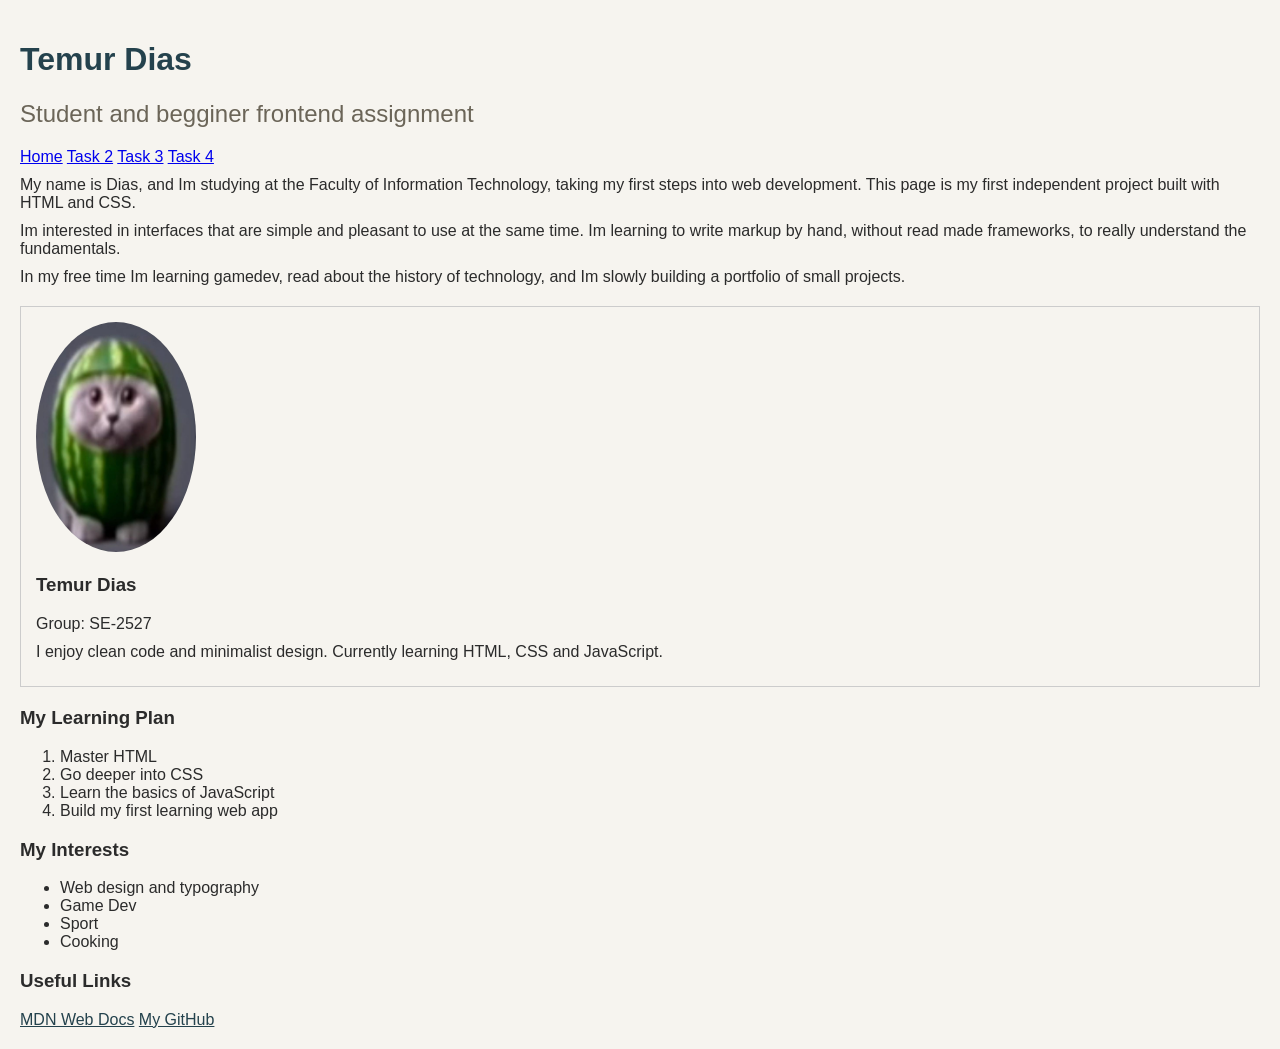
<file: index.html>
<!DOCTYPE html>
<html lang="en">
<head>
  <meta charset="UTF-8">
  <meta name="viewport" content="width=device-width, initial-scale=1.0">
  <title>Temur Dias — Personal Page</title>
  <link rel="stylesheet" href="styles.css">
</head>
<body>

  <header class="site-header">
    <h1>Temur Dias</h1>
    <h2 id="tagline">Student and begginer frontend assignment</h2>
  </header>
     <nav class="main-nav">
      <a href="index.html" class="active">Home</a>
      <a href="task2.html">Task 2</a>
      <a href="task3.html">Task 3</a>
      <a href="task4.html">Task 4</a>
    </nav>

  <main>
    <section class="intro">
      <p>
        My name is Dias, and Im studying at the Faculty of Information
        Technology, taking my first steps into web development. This page is
        my first independent project built with HTML and CSS.
      </p>
      <p class="highlight">
        Im interested in interfaces that are simple and pleasant to use at
        the same time. Im learning to write markup by hand, without read made
        frameworks, to really understand the fundamentals.
      </p>
      <p>
        In my free time Im learning gamedev, read about the history of technology,
        and Im slowly building a portfolio of small projects.
      </p>
    </section>

    <section class="profile-card" id="profile">
      <img src="kotarbuz.jpg" alt="Profile photo of Temur Dias" class="avatar">
      <div class="profile-info">
        <h3>Temur Dias</h3>
        <p class="group">Group: SE-2527</p>
        <p class="bio">I enjoy clean code and minimalist design. Currently learning HTML, CSS and JavaScript.</p>
      </div>
    </section>

    <section class="lists">
      <div class="list-block">
        <h3>My Learning Plan</h3>
        <ol>
          <li>Master HTML</li>
          <li>Go deeper into CSS</li>
          <li>Learn the basics of JavaScript</li>
          <li>Build my first learning web app</li>
        </ol>
      </div>

      <div class="list-block">
        <h3>My Interests</h3>
        <ul>
          <li>Web design and typography</li>
          <li>Game Dev</li>
          <li>Sport</li>
          <li>Cooking</li>
        </ul>
      </div>
    </section>

    <section class="links">
      <h3>Useful Links</h3>
      <a href="https://developer.mozilla.org/en-US/" target="_blank" class="link-item">MDN Web Docs</a>
      <a href="https://github.com/Westikpolods" target="_blank" class="link-item">My GitHub</a>
    </section>
  </main>

</body>
</html>
</file>
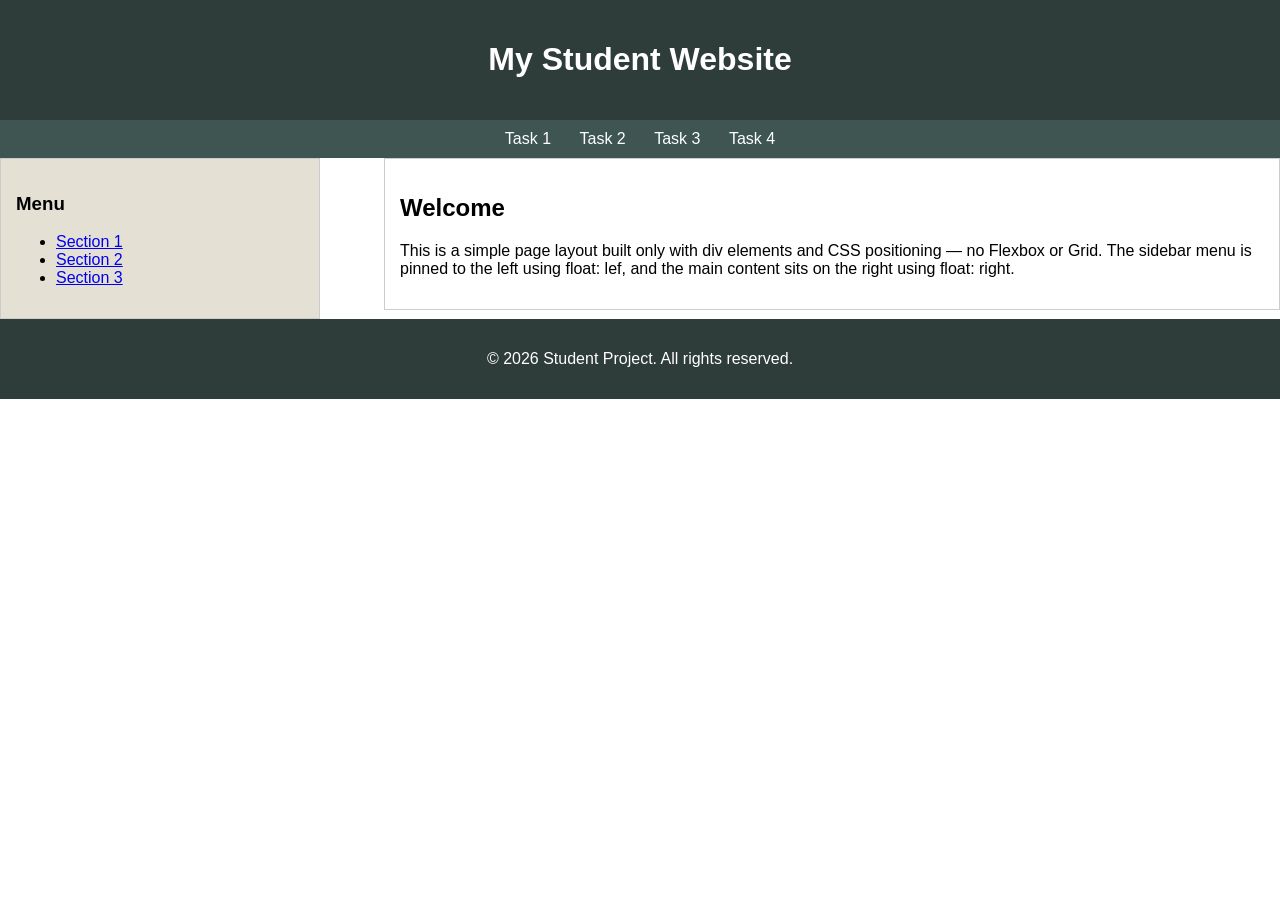
<file: task2.html>
<!DOCTYPE html>
<html lang="en">
<head>
  <meta charset="UTF-8">
  <meta name="viewport" content="width=device-width, initial-scale=1.0">
  <title>Task 2</title>
  <link rel="stylesheet" href="task2.css">
</head>
<body>

  <div class="header">
    <h1>My Student Website</h1>
  </div>

  <div class="navbar">
    <a href="index.html">Task 1</a>
    <a href="task2.html">Task 2</a>
    <a href="task3.html">Task 3</a>
    <a href="task4.html">Task 4</a>
  </div>

  <div class="content-wrapper">

    <div class="sidebar">
      <h3>Menu</h3>
      <ul>
        <li><a href="#">Section 1</a></li>
        <li><a href="#">Section 2</a></li>
        <li><a href="#">Section 3</a></li>
      </ul>
    </div>

    <div class="aside">
      <h2>Welcome</h2>
      <p>
        This is a simple page layout built only with div
        elements and CSS positioning — no Flexbox or Grid. The sidebar menu is
        pinned to the left using float: lef, and the main
        content sits on the right using float: right.
      </p>
    </div>

    <div class="clear"></div>
  </div>

  <div class="footer">
    <p>&copy; 2026 Student Project. All rights reserved.</p>
  </div>

</body>
</html>
</file>
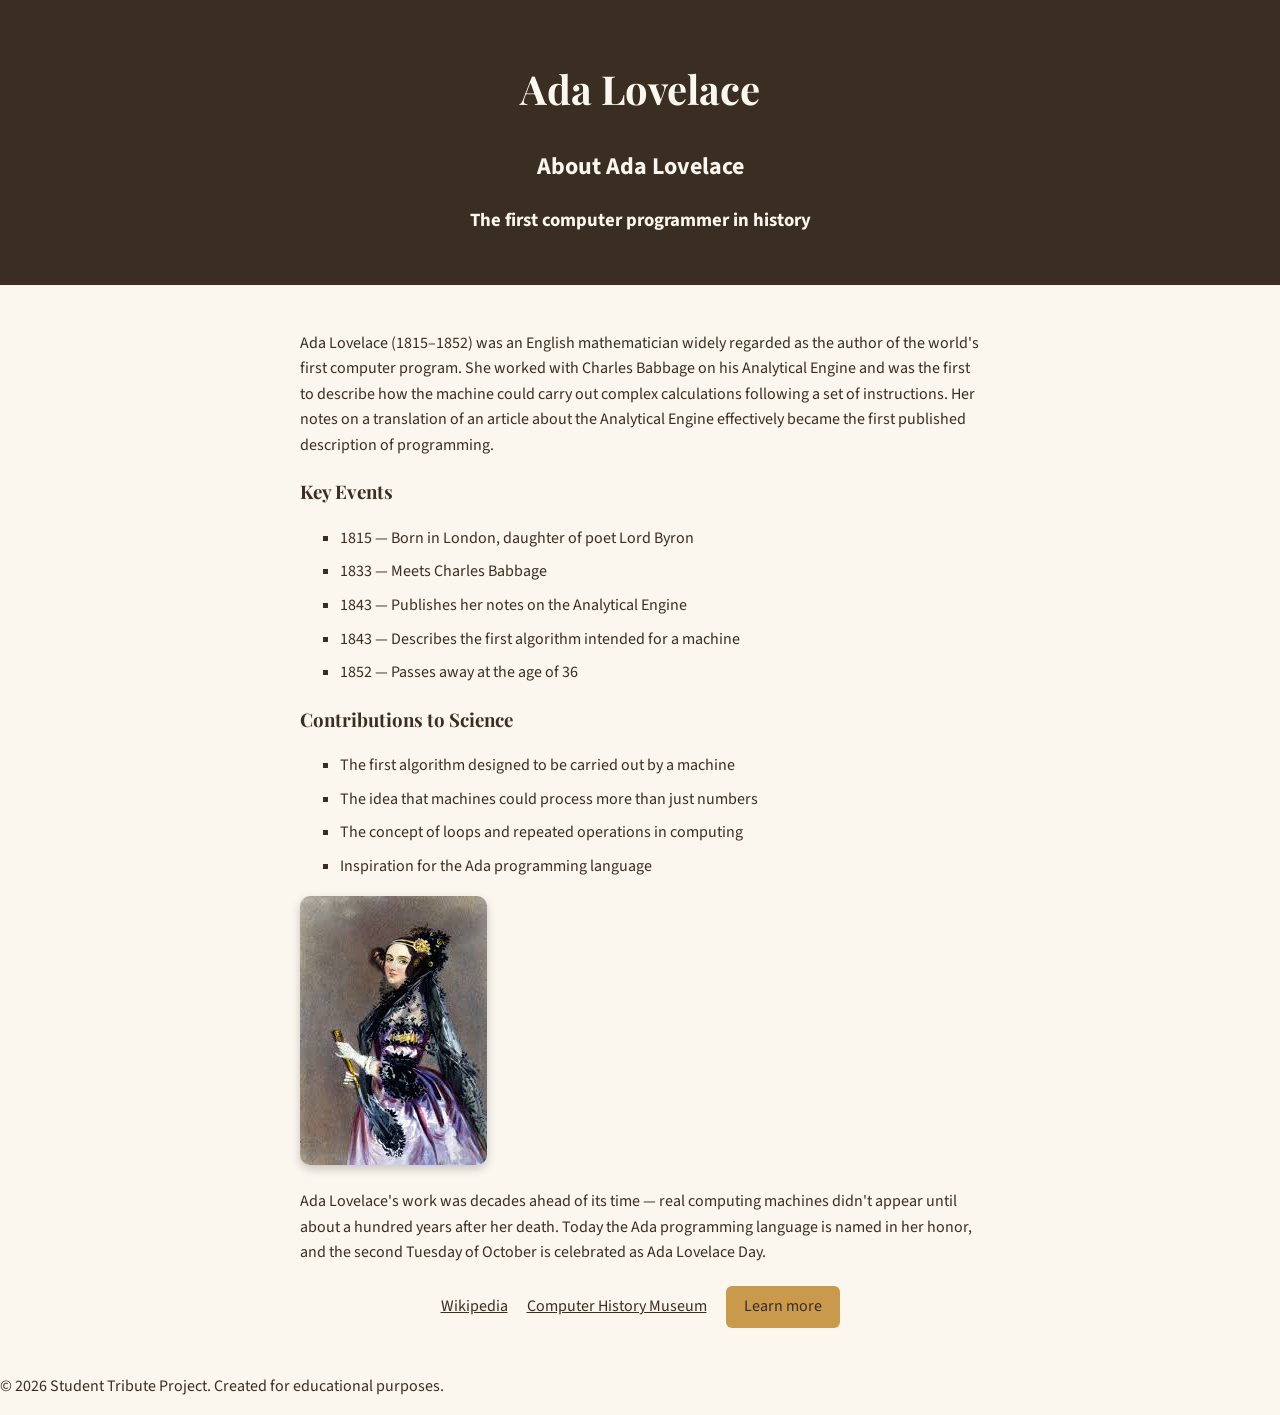
<file: task3.html>
<!DOCTYPE html>
<html lang="en">
<head>
  <meta charset="UTF-8">
  <meta name="viewport" content="width=device-width, initial-scale=1.0">
  <title>A Tribute to Ada Lovelace</title>
  <link href="https://fonts.googleapis.com/css2?family=Playfair+Display:wght@600;700&family=Source+Sans+Pro:wght@400;600&display=swap" rel="stylesheet">
  <link rel="stylesheet" href="task3.css">
</head>
<body>

  <header class="page-header">
    <h1>Ada Lovelace</h1>
    <h2>About Ada Lovelace</h2>
    <h3 class="tagline">The first computer programmer in history</h3>
  </header>

  <main class="content">
    <p>
      Ada Lovelace (1815–1852) was an English mathematician widely regarded
      as the author of the world's first computer program. She worked with
      Charles Babbage on his Analytical Engine and was the first to describe
      how the machine could carry out complex calculations following a set
      of instructions. Her notes on a translation of an article about the
      Analytical Engine effectively became the first published description
      of programming.
    </p>

    <h3>Key Events</h3>
    <ol>
      <li>1815 — Born in London, daughter of poet Lord Byron</li>
      <li>1833 — Meets Charles Babbage</li>
      <li>1843 — Publishes her notes on the Analytical Engine</li>
      <li>1843 — Describes the first algorithm intended for a machine</li>
      <li>1852 — Passes away at the age of 36</li>
    </ol>

    <h3>Contributions to Science</h3>
    <ul>
      <li>The first algorithm designed to be carried out by a machine</li>
      <li>The idea that machines could process more than just numbers</li>
      <li>The concept of loops and repeated operations in computing</li>
      <li>Inspiration for the Ada programming language</li>
    </ul>

    <div class="portrait-wrap">
      <img src="ada lov.jpg" "Portrait of Ada Lovelace" class="portrait">
    </div>

    <p>
      Ada Lovelace's work was decades ahead of its time — real computing
      machines didn't appear until about a hundred years after her death.
      Today the Ada programming language is named in her honor, and the
      second Tuesday of October is celebrated as Ada Lovelace Day.
    </p>

    <div class="links-block">
      <a href="https://en.wikipedia.org/wiki/Ada_Lovelace" target="_blank">Wikipedia</a>
      <a href="https://www.computerhistory.org/" target="_blank">Computer History Museum</a>
      <a href="https://en.wikipedia.org/wiki/Ada_Lovelace" target="_blank" class="btn">Learn more</a>
    </div>
  </main>

  <footer class="page-footer">
    <p>&copy; 2026 Student Tribute Project. Created for educational purposes.</p>
  </footer>

</body>
</html>
</file>
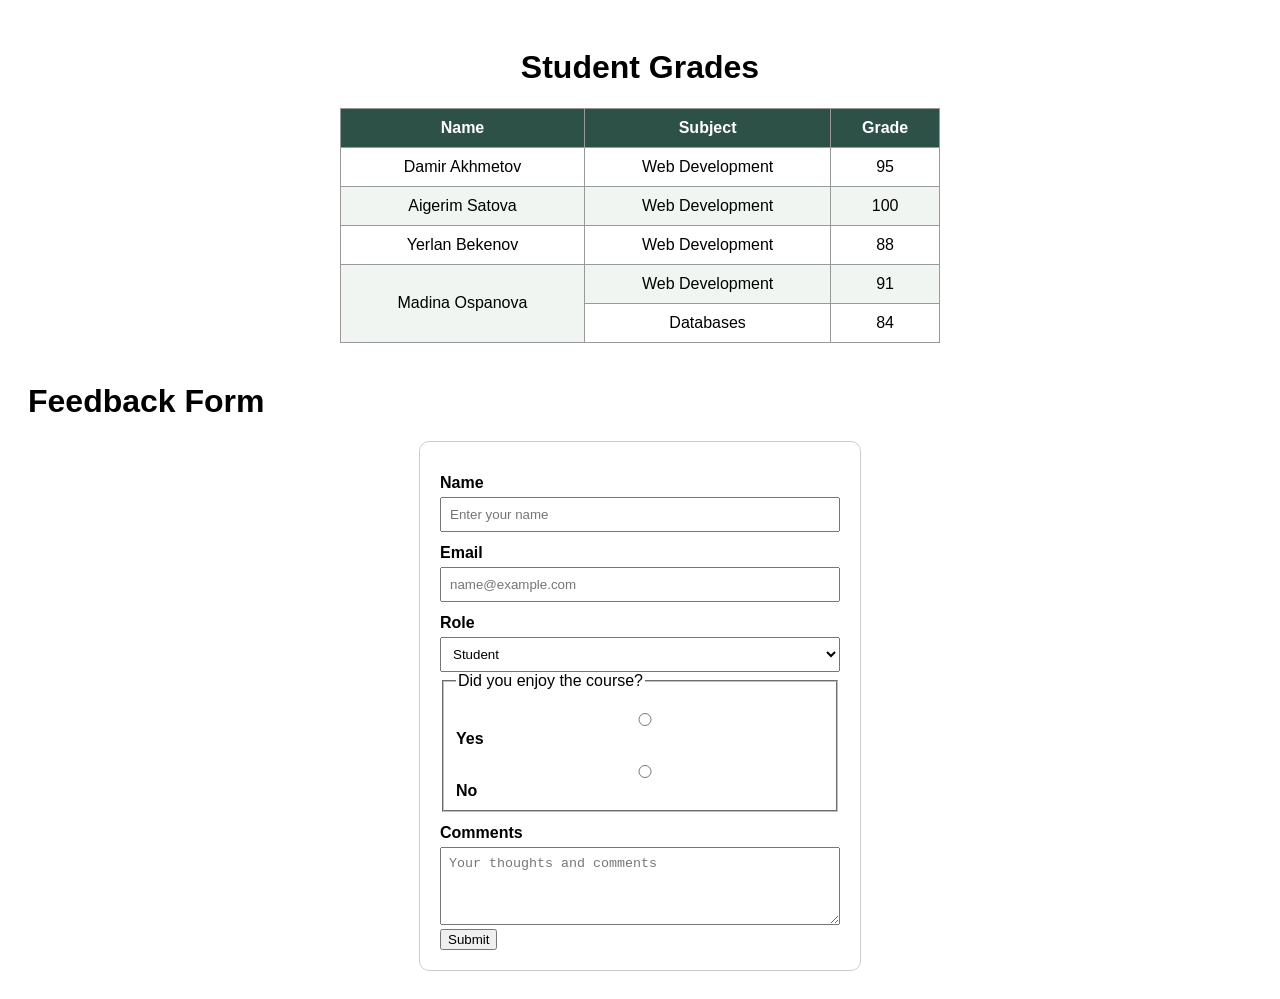
<file: task4.html>
<!DOCTYPE html>
<html lang="en">
<head>
  <meta charset="UTF-8">
  <meta name="viewport" content="width=device-width, initial-scale=1.0">
  <title>Task 4</title>
  <link rel="stylesheet" href="task4.css">
</head>
<body>

  <h1 id="grades-heading">Student Grades</h1>

  <table class="grades-table">
    <thead>
      <tr>
        <th>Name</th>
        <th>Subject</th>
        <th>Grade</th>
      </tr>
    </thead>
    <tbody>
      <tr>
        <td>Damir Akhmetov</td>
        <td>Web Development</td>
        <td>95</td>
      </tr>
      <tr class="highlight-row">
        <td>Aigerim Satova</td>
        <td>Web Development</td>
        <td>100</td>
      </tr>
      <tr>
        <td>Yerlan Bekenov</td>
        <td>Web Development</td>
        <td>88</td>
      </tr>
      <tr>
        <td rowspan="2">Madina Ospanova</td>
        <td>Web Development</td>
        <td>91</td>
      </tr>
      <tr>
        <td>Databases</td>
        <td>84</td>
      </tr>
    </tbody>
  </table>

  <h1>Feedback Form</h1>

  <form class="feedback-form" id="feedback-form">
    <label for="name">Name</label>
    <input type="text" id="name" name="name" placeholder="Enter your name" required>

    <label for="email">Email</label>
    <input type="email" id="email" name="email" placeholder="name@example.com" required>

    <label for="role">Role</label>
    <select id="role" name="role">
      <option value="student">Student</option>
      <option value="teacher">Teacher</option>
      <option value="other">Other</option>
    </select>

    <fieldset class="radio-group">
      <legend>Did you enjoy the course?</legend>
      <label class="radio-label"><input type="radio" name="liked" value="yes"> Yes</label>
      <label class="radio-label"><input type="radio" name="liked" value="no"> No</label>
    </fieldset>

    <label for="comments">Comments</label>
    <textarea id="comments" name="comments" rows="4" placeholder="Your thoughts and comments"></textarea>

    <button type="submit" class="submit-btn">Submit</button>
  </form>

</body>
</html>
</file>
<file: styles.css>
body {
  margin: 0;
  padding: 20px;
  background-color: #F6F4EF;
  font-family: Arial, sans-serif;
  font-size: 16px;
  color: #2B2B2B;
}


h1 {
  color: #24424D;
}


h2 {
  color: #24424D;
  font-weight: normal;
}

p {
  margin: 10px 0;
}


.profile-card {
  border: 1px solid #CCCCCC;
  padding: 15px;
  margin: 20px 0;
}

.avatar {
  max-width: 160px;
  border-radius: 50%;
}


.link-item {
  color: #24424D;
}

.link-item:hover {
  color: #C97C4B;
}

#tagline {
  color: #6B6558;
}
</file>
<file: task2.css>
body {
  margin: 0;
  font-family: Arial, sans-serif;
}

.header {
  background-color: #2E3D3A;
  color: #FFFFFF;
  padding: 20px;
  text-align: center;
}

.navbar {
  background-color: #3E5551;
  padding: 10px;
  text-align: center;
}

.navbar a {
  color: #FFFFFF;
  text-decoration: none;
  margin: 0 12px;
}

.navbar a:hover {
  color: #C97C4B;
}

.sidebar {
  float: left;
  width: 25%;
  background-color: #E4E0D4;
  padding: 15px;
  border: 1px solid #CCCCCC;
  box-sizing: border-box;
}

.aside {
  float: right;
  width: 70%;
  background-color: #FFFFFF;
  padding: 15px;
  border: 1px solid #CCCCCC;
  box-sizing: border-box;
}

.clear {
  clear: both;
}

.footer {
  background-color: #2E3D3A;
  color: #FFFFFF;
  text-align: center;
  padding: 15px;
}
</file>
<file: task3.css>
body {
  margin: 0;
  background-color: #FBF6EE;
  font-family: 'Source Sans Pro', Arial, sans-serif;
  color: #3A2E22;
  line-height: 1.6;
}

.page-header {
  background-color: #3A2E22;
  color: #FBF6EE;
  padding: 30px 20px;
  text-align: center;
}

.page-header h1 {
  font-family: 'Playfair Display', serif;
  font-size: 2.5em;
}

.content {
  max-width: 680px;
  margin: 0 auto;
  padding: 30px 20px;
}

.content h3 {
  font-family: 'Playfair Display', serif;
  color: #3A2E22;
}

ul, ol {
  list-style-type: square;
}

li {
  margin-bottom: 8px;
}

.portrait {
  max-width: 280px;
  border-radius: 10px;
  box-shadow: 0 4px 10px rgba(0,0,0,0.2);
}

.links-block {
  text-align: center;
  margin-top: 20px;
}

.links-block a {
  color: #3A2E22;
  margin: 0 8px;
}

.links-block a:hover {
  color: #C99A4B;
}

.btn {
  display: inline-block;
  padding: 8px 18px;
  background-color: #C99A4B;
  color: #FFFFFF;
  text-decoration: none;
  border-radius: 6px;
}

.btn:hover {
  background-color: #3A2E22;
}
</file>
<file: task4.css>
body {
  font-family: Arial, sans-serif;
  padding: 20px;
}


#grades-heading {
  text-align: center;
}


.grades-table {
  border-collapse: collapse;
  width: 100%;
  max-width: 600px;
  margin: 0 auto 40px auto;
}

.grades-table th,
.grades-table td {
  border: 1px solid #999999;
  padding: 10px;
  text-align: center;
}

.grades-table th {
  background-color: #2E5147;
  color: #FFFFFF;
}

.grades-table tr:nth-child(even) {
  background-color: #F0F5F2;
}

.highlight-row {
  background-color: #FCEFD8;
}


.feedback-form {
  max-width: 400px;
  margin: 0 auto;
  background-color: #FFFFFF;
  padding: 20px;
  border-radius: 10px;
  border: 1px solid #CCCCCC;
}

.feedback-form label {
  display: block;
  font-weight: bold;
  margin-top: 12px;
}

.feedback-form input,
.feedback-form select,
.feedback-form textarea {
  width: 100%;
  padding: 8px;
  margin-top: 5px;
  box-sizing: border-box;
}


#submit-btn {
  margin-top: 15px;
  padding: 10px 20px;
  background-color: #2E5147;
  color: #FFFFFF;
  border: none;
  border-radius: 6px;
  cursor: pointer;
}

#submit-btn:hover {
  background-color: #C97C4B;
}
</file>
